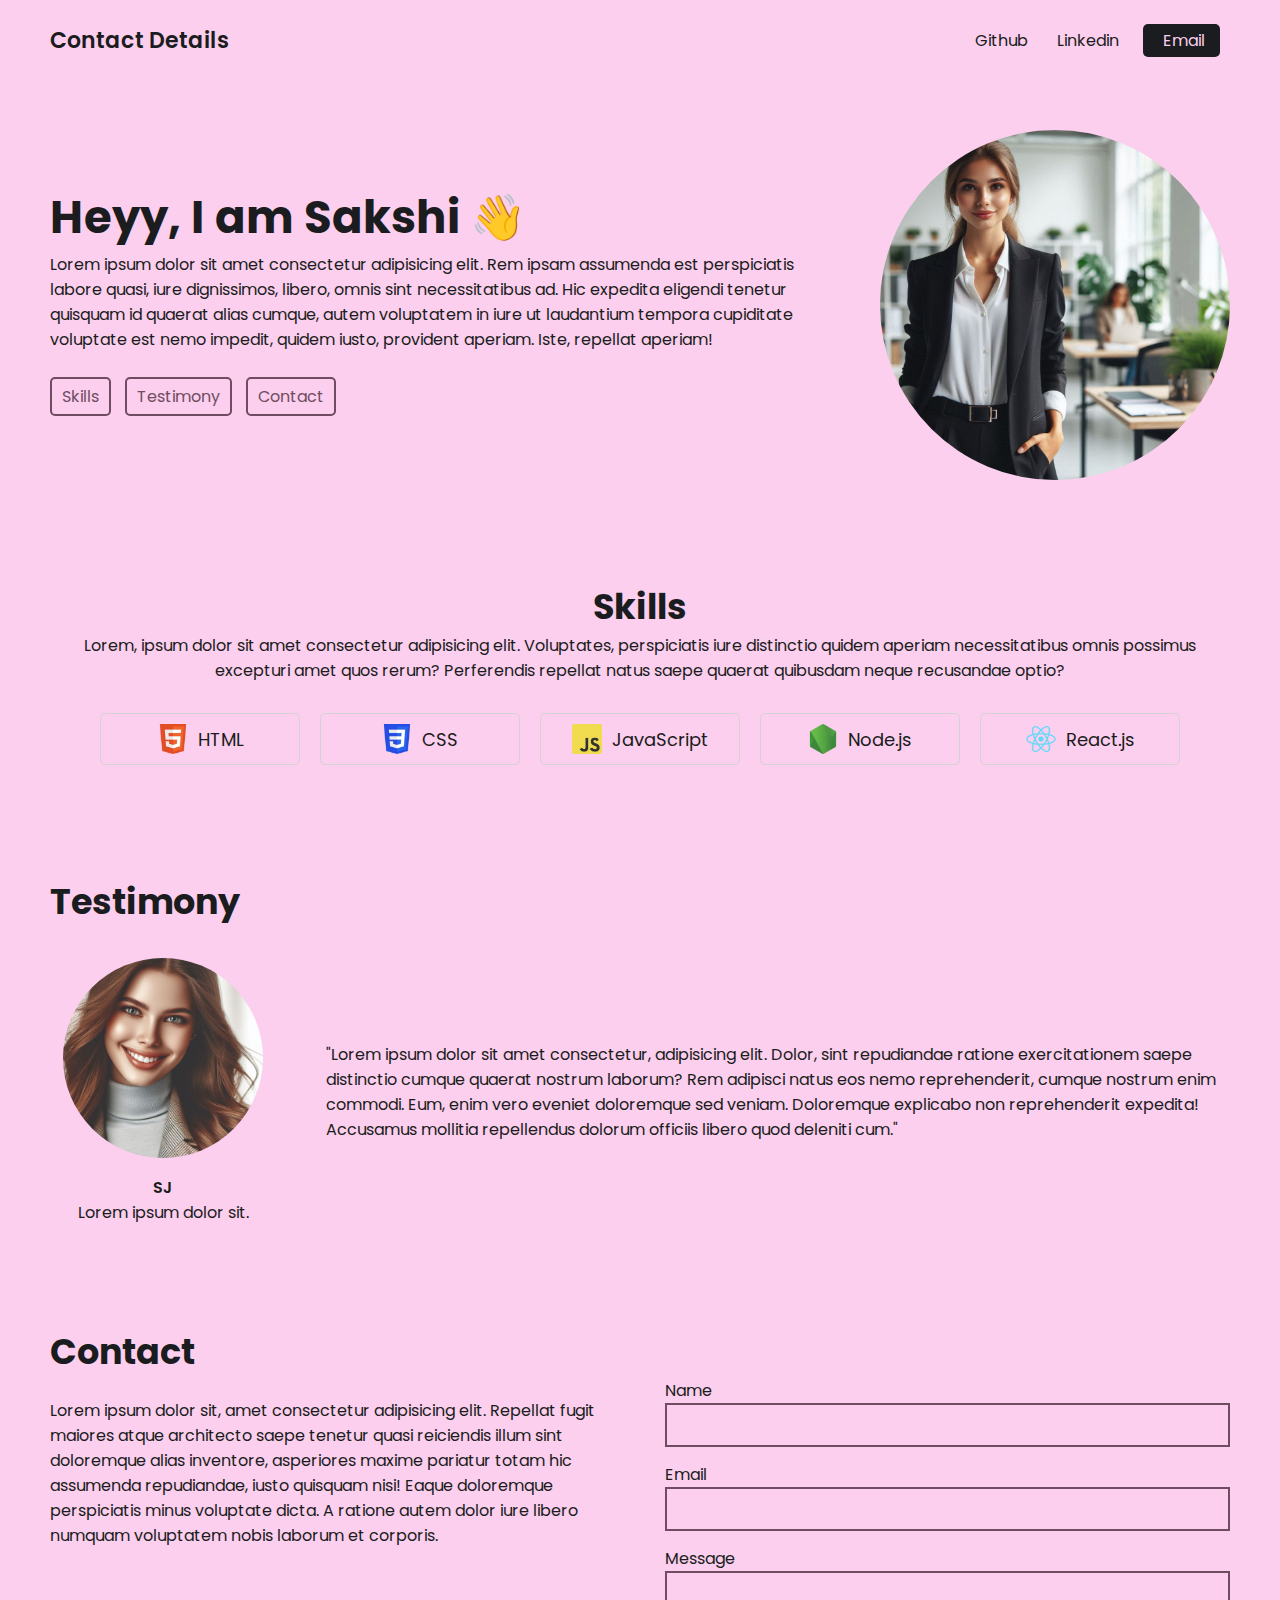
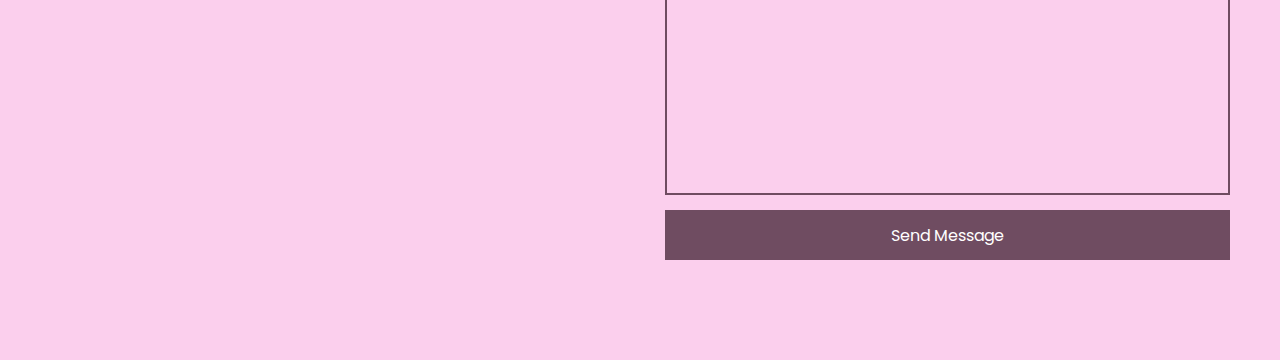
<file: Oasis/Portfolio-Web/Portfolio-Web/index.html>
<!DOCTYPE html>
<html lang="en">
<head>
  <meta charset="UTF-8">
  <meta http-equiv="X-UA-Compatible" content="IE=edge">
  <meta name="viewport" content="width=device-width, initial-scale=1.0">

  <link rel="preconnect" href="https://fonts.googleapis.com">
  <link rel="preconnect" href="https://fonts.gstatic.com" crossorigin>
  <link href="https://fonts.googleapis.com/css2?family=Poppins:wght@400;600&display=swap" rel="stylesheet">

  <link rel="stylesheet" href="https://cdnjs.cloudflare.com/ajax/libs/font-awesome/6.4.0/css/all.min.css" integrity="sha512-iecdLmaskl7CVkqkXNQ/ZH/XLlvWZOJyj7Yy7tcenmpD1ypASozpmT/E0iPtmFIB46ZmdtAc9eNBvH0H/ZpiBw==" crossorigin="anonymous" referrerpolicy="no-referrer" />

  <link rel="stylesheet" href="style.css">

  <title>Portfolio</title>
</head>
<body>
  <!-- NAVBAR -->
  <nav>
    <div class="left">
      <a href="/">Contact Details</a>
    </div>

    <div class="right">
      <a href="http://github.com" target="_blank" rel="noopener noreferrer">
        <i class="fa-brands fa-github"></i>
        <span>Github</span>
      </a>
      
      <a href="http://linkedin.com" target="_blank" rel="noopener noreferrer">
        <i class="fa-brands fa-linkedin"></i>
        <span>Linkedin</span>
      </a>
      
      <a href="sakshijha0777@gmail.com">
        <i class="fa-solid fa-envelope"></i>
        <span>Email</span>
      </a>
    </div>
  </nav>

  <main>
    <!-- SECTION 1: Hero -->
    <section class="hero-section">
      <div class="text">
        <h2>Heyy, I am Sakshi 👋</h2>
        <p>Lorem ipsum dolor sit amet consectetur adipisicing elit. Rem ipsam assumenda est perspiciatis labore quasi, iure dignissimos, libero, omnis sint necessitatibus ad. Hic expedita eligendi tenetur quisquam id quaerat alias cumque, autem voluptatem in iure ut laudantium tempora cupiditate voluptate est nemo impedit, quidem iusto, provident aperiam. Iste, repellat aperiam!</p>

        <div class="links">
          <a href="#skills">
            <i class="fa-solid fa-code"></i>
            <span>Skills</span>
          </a>
          
          <a href="#testimony">
            <i class="fa-solid fa-pen"></i>
            <span>Testimony</span>
          </a>
          
          <a href="#contact">
            <i class="fa-solid fa-envelope"></i>
            <span>Contact</span>
          </a>
        </div>
      </div>

      <div class="headshot">
        <img src="images/sj2.png" alt="Profile Picture">
      </div>
    </section>

    <!-- SECTION 2: Skills -->
    <section id="skills" class="skills-section">
      <h2>Skills</h2>
      <div class="text">
        Lorem, ipsum dolor sit amet consectetur adipisicing elit. Voluptates, perspiciatis iure distinctio quidem aperiam necessitatibus omnis possimus excepturi amet quos rerum? Perferendis repellat natus saepe quaerat quibusdam neque recusandae optio?
      </div>

      <div class="cells">
        <div class="cell">
          <img src="images/html-logo.webp" alt="html logo">
          <span>HTML</span>
        </div>
        
        <div class="cell">
          <img src="images/css-logo.webp" alt="css logo">
          <span>CSS</span>
        </div>
        
        <div class="cell">
          <img src="images/javascript-logo.webp" alt="javascript logo">
          <span>JavaScript</span>
        </div>
        
        <div class="cell">
          <img src="images/node-logo.webp" alt="node logo">
          <span>Node.js</span>
        </div>
        
        <div class="cell">
          <img src="images/react-logo.webp" alt="react logo">
          <span>React.js</span>
        </div>
      </div>
    </section>

    <!-- SECTION 3: Testimony -->
    <section id="testimony" class="testimony-section">
      <h2>Testimony</h2>

      <div class="group">
        <div class="person-details">
          <img src="images/sjj.png">
          <p>SJ</p>
          <p>Lorem ipsum dolor sit.</p>
        </div>
       

        <div class="text">
          "Lorem ipsum dolor sit amet consectetur, adipisicing elit. Dolor, sint repudiandae ratione exercitationem saepe distinctio cumque quaerat nostrum laborum? Rem adipisci natus eos nemo reprehenderit, cumque nostrum enim commodi. Eum, enim vero eveniet doloremque sed veniam. Doloremque explicabo non reprehenderit expedita! Accusamus mollitia repellendus dolorum officiis libero quod deleniti cum."
        </div>
      </div>
    </section>

    <!-- SECTION 4: Contact -->
    <section id="contact" class="contact-section">
      <h2>Contact</h2>

      <div class="group">
        <div class="text">
          Lorem ipsum dolor sit, amet consectetur adipisicing elit. Repellat fugit maiores atque architecto saepe tenetur quasi reiciendis illum sint doloremque alias inventore, asperiores maxime pariatur totam hic assumenda repudiandae, iusto quisquam nisi! Eaque doloremque perspiciatis minus voluptate dicta. A ratione autem dolor iure libero numquam voluptatem nobis laborum et corporis.
        </div>

        <form>
          <label for="name">Name</label>
          <input type="text" id="name">

          <label for="email">Email</label>
          <input type="email" id="email">

          <label for="message">Message</label>
          <textarea id="message" cols="30" rows="10"></textarea>

          <button type="submit">Send Message</button>
        </form>
      </div>
    </section>
  </main>
</body>
</html>
</file>
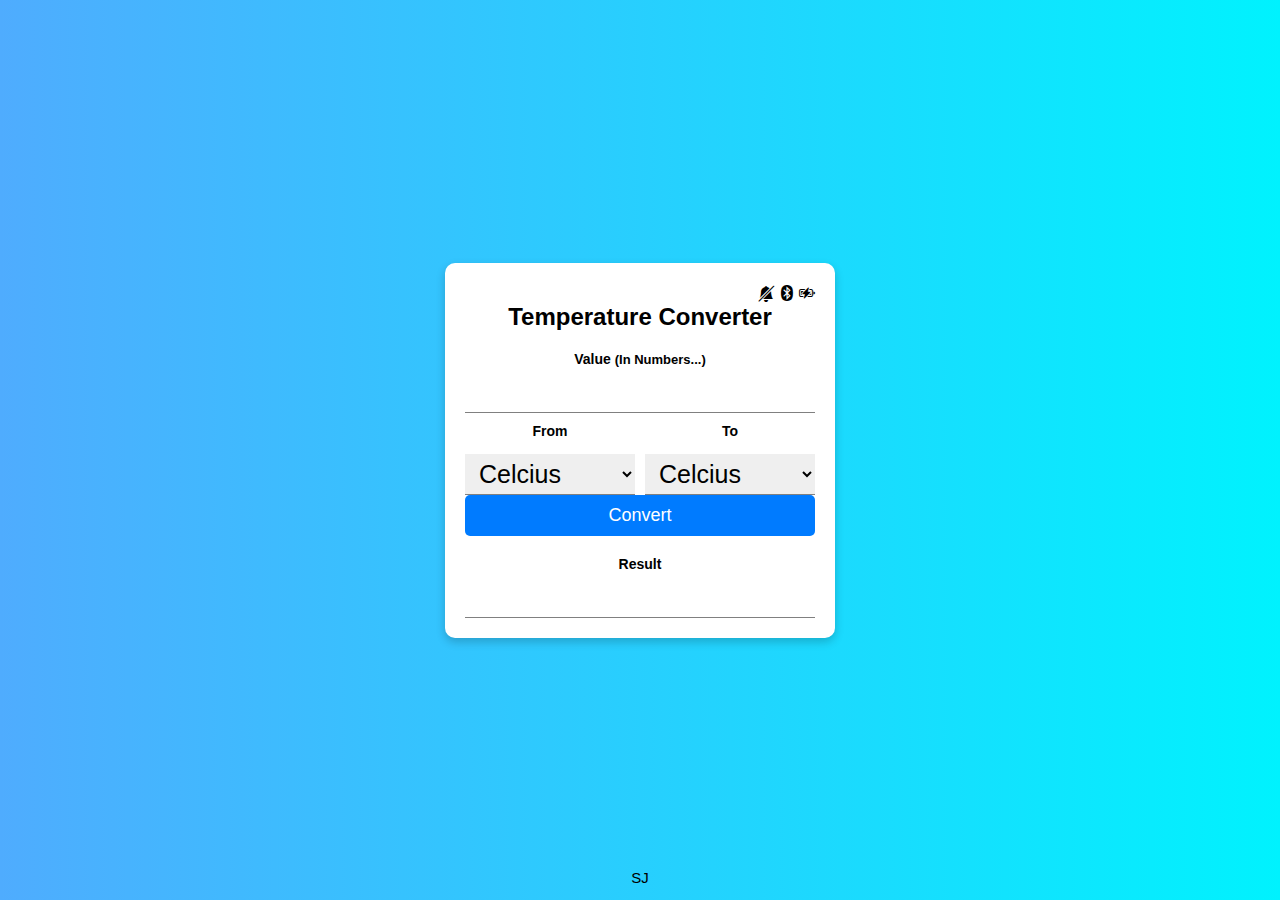
<file: Oasis/Temperature Conveter/Temperature Conveter/index.html>
<!DOCTYPE html>
<html lang="en">

<head>
    <meta charset="UTF-8">
    <meta http-equiv="X-UA-Compatible" content="IE=edge">
    <meta name="viewport" content="width=device-width, initial-scale=1.0">
    <title>Temperature Converter</title>
    <link rel="stylesheet" href="style.css">
    <link rel="stylesheet" href="https://cdn.jsdelivr.net/npm/bootstrap-icons@1.9.1/font/bootstrap-icons.css">
</head>

<body>
    <div class="container">
        <div class="task-bar">
            <div id="p1"></div>
            <div class="icons">
                <i class="bi bi-bell-slash-fill"></i>
                <i class="bi bi-bluetooth"></i>
                <i class="bi bi-battery-charging"></i>
            </div>
        </div>
        <h1>Temperature Converter</h1>
        <div class="inputs">
            <div style="display: flex;
            flex-direction: column;">
                <label for="degree">Value <span id="small">(In Numbers...)</span></label>
                <input type="number" name="degree" id="inputValue" required>
            </div>
            <div class="inptsss">
                <div>
                    <label for="type">From</label>
                    <select name="type" id="type1">
                        <option value="celcius">Celcius</option>
                        <option value="fahrenheit">Fahrenheit</option>
                        <option value="kelvin">Kelvin</option>
                        <option value="rankine">Rankine</option>
                    </select>
                </div>
                <div>
                    <label for="type">To</label>
                    <select name="type" id="type2">
                        <option value="celcius">Celcius</option>
                        <option value="fahrenheit">Fahrenheit</option>
                        <option value="kelvin">Kelvin</option>
                        <option value="rankine">Rankine</option>
                    </select>
                </div>
            </div>
        </div>
        <button type="submit" id="btn" onclick="temperature()">Convert</button>
        
        <div class="resultss">
            <label for="result">Result</label>
            <div id="result"></div>

        </div>
    </div>


    <div class="footer">
        <p>SJ</a></p>
    </div>

        
    <script src="main.js"></script>
</body>




</html>
</file>
<file: Oasis/Portfolio-Web/Portfolio-Web/style.css>
:root {
    --text-color: #1a1c20;
    --link-color: #6f4c61;
    --background-color: #fbcfed;
  }
  
  * {
    margin: 0;
    padding: 0;
    box-sizing: border-box;
  }
  
  html {
    scroll-behavior: smooth;
  }
  
  body {
    font-family: 'Poppins', sans-serif;
    color: var(--text-color);
    background-color: var(--background-color);
    max-width: 1400px;
    margin: 0 auto;
  }
  
  a {
    color: var(--link-color);
    text-decoration: none;
  }
  
  /* NAVBAR */
  nav {
    display: flex;
    justify-content: space-between;
    align-items: center;
  
    padding: 0 50px;
    height: 80px;
  }
  
  nav .left a {
    color: var(--text-color);
    font-size: 22px;
    font-weight: 600;
  }
  
  nav .right a {
    color: var(--text-color);
    margin: 0 10px;
  }
  
  nav .right a:last-child {
    color: var(--background-color);
    background-color: var(--text-color);
    padding: 5px 15px;
    border-radius: 5px;
  }
  
  nav .right a span {
    margin-left: 5px;
  }
  
  /* SECTION 1: Hero */
  .hero-section {
    display: flex;
    justify-content: space-between;
    align-items: center;
    padding: 0 50px;
    margin: 50px 0;
    margin-bottom: 100px;
    gap: 40px;
  }
  
  .hero-section .text {
    flex: 5;
  }
  
  .hero-section .text h2 {
    font-size: 45px;
  }
  
  .hero-section .text .links {
    margin-top: 25px;
  }
  
  .hero-section .text .links a {
    display: inline-block;
    padding: 5px 10px;
    border: 2px solid var(--link-color);
    border-radius: 5px;
    margin-right: 10px;
    margin-bottom: 10px;
    transition: .1s;
  }
  
  .hero-section .text .links a:hover {
    color: var(--text-color);
    border: 2px solid var(--text-color);
  }
  
  .hero-section .headshot {
    flex: 2;
    display: flex;
    justify-content: right;
  }
  
  .hero-section .headshot img {
    width: 350px;
    border-radius: 50%;
  }
  
  /* SECTION 2: Skills */
  .skills-section {
    padding: 0 50px;
    margin-bottom: 100px;
  }
  
  .skills-section h2 {
    text-align: center;
    font-size: 35px;
  }
  
  .skills-section .text {
    text-align: center;
    margin-bottom: 20px;
  }
  
  .skills-section .cells {
    display: flex;
    justify-content: center;
    flex-wrap: wrap;
  }
  
  .skills-section .cells .cell {
    display: flex;
    justify-content: center;
    align-items: center;
    gap: 10px;
  
    width: 200px;
    padding: 10px 20px;
    margin: 10px;
    border: 1.5px solid #d3d3d3;
    border-radius: 5px;
  }
  
  .skills-section .cells .cell img {
    width: 30px;
    height: 30px;
    object-fit: contain;
    border-radius: 2px;
  }
  
  .skills-section .cells .cell span {
    font-size: 18px;
  }
  
  /* SECTION 3: Testimony */
  .testimony-section {
    padding: 0 50px;
    margin-bottom: 100px;
  }
  
  .testimony-section h2 {
    font-size: 35px;
    margin-bottom: 30px;
  }
  
  .testimony-section .group {
    display: flex;
    align-items: center;
    gap: 50px;
  }
  
  .testimony-section .group .person-details {
    text-align: center;
    flex: 2;
  }
  
  .testimony-section .group .person-details img {
    width: 200px;
    aspect-ratio: 1 / 1;
    object-fit: cover;
    border-radius: 50%;
    margin-bottom: 10px;
  }
  
  .testimony-section .group .person-details p {
    font-weight: 600;
  }
  
  .testimony-section .group .person-details p:last-child {
    font-weight: normal;
  }
  
  .testimony-section .group .text {
    flex: 8;
  }
  
  /* SECTION 4: Contact */
  .contact-section {
    padding: 0 50px;
    margin-bottom: 100px;
  }
  
  .contact-section h2 {
    font-size: 35px;
  }
  
  .contact-section .group {
    display: flex;
    gap: 50px;
  }
  
  .contact-section .group .text {
    flex: 3;
    margin-top: 20px;
  }
  
  .contact-section .group form {
    flex: 3;
    display: flex;
    flex-direction: column;
  }
  
  .contact-section .group form input,
  .contact-section .group form textarea {
    font-family: 'Poppins', sans-serif;
    border: 2px solid var(--link-color);
    background-color: transparent;
    padding: 10px;
    margin-bottom: 15px;
    outline: none;
    resize: none;
  }
  
  .contact-section .group form button {
    font-size: 16px;
    font-family: 'Poppins', sans-serif;
    color: #fff;
    background-color: var(--link-color);
    border: none;
    height: 50px;
    cursor: pointer;
    transition: .1s;
  }
  
  .contact-section .group form button:hover {
    filter: brightness(.9);
  }
  
  @media (max-width: 850px) {
    /* SECTION 1: Hero */
    .hero-section .text h2 {
      font-size: 35px;
    }
  }
  
  @media (max-width: 740px) {
    /* SECTION 1: Hero */
    .hero-section {
      flex-direction: column-reverse;
    }
  
    .hero-section .headshot img {
      width: 300px;
    }
  
    /* SECTION 3: Testimony */
    .testimony-section {
      text-align: center;
    }
  
    .testimony-section .group {
      flex-direction: column;
    }
  
    /* SECTION 4: Contact */
    .contact-section .group {
      flex-direction: column;
    }
  }
  
  @media (max-width: 600px) {
    /* NAVBAR */
    nav {
      padding: 0 20px;
    }
  
    nav .right a {
      font-size: 22px;
    }
  
    nav .right a:last-child {
      color: var(--text-color);
      background-color: transparent;
      padding: 0;
    }
  
    nav .right a span {
      display: none;
    }
  
    /* SECTION 1: Hero */
    .hero-section {
      padding: 0 20px;
    }
  
    .hero-section .text h2 {
      font-size: 30px;
    }
  
    /* SECTION 2: Skills */
    .skills-section {
      padding: 0 20px;
    }
  
    .skills-section .cells .cell span {
      font-size: 16px;
    }
  
    /* SECTION 3: Testimony */
    .testimony-section {
      padding: 0 20px;
    }
  
    /* SECTION 4: Contact */
    .contact-section {
      padding: 0 20px;
    }
  }



  /* Hover effect for skills */
.skills-section .cells .cell {
    transition: all 0.3s ease-in-out;
  }
  
  .skills-section .cells .cell:hover {
    transform: scale(1.1);
    background-color: var(--link-color);
    color: #fff;
    border-color: var(--link-color);
  }
  
  /* Fix icon color issue */
  .skills-section .cells .cell:hover img {
    filter: none; /* Remove filter if it's causing issues */
    mix-blend-mode: multiply; /* Tries to blend with the background */
  }
</file>
<file: Oasis/Temperature Conveter/Temperature Conveter/style.css>
@import url('https://fonts.googleapis.com/css2?family=Lobster&display=swap');

* {
    margin: 0;
    padding: 0;
}

body {

    font-family: Arial, sans-serif;
    background: linear-gradient(to right, #4facfe, #00f2fe);
    display: flex;
    justify-content: center;
    align-items: center;
    height: 100vh;
    margin: 0;
    transition: background 0.3s;
}

.container {

    background: white;
    padding: 20px;
    border-radius: 10px;
    box-shadow: 0 4px 10px rgba(0, 0, 0, 0.2);
    text-align: center;
    max-width: 350px;
    width: 100%;
    transition: background 0.3s, color 0.3s;
}

.container h1 {
    /* font-family: 'Lobster', cursive;
    font-size: 33px;
    font-weight: 700;
    text-align: center;
    user-select: none;
    letter-spacing: 1px; */

    font-size: 24px;
    margin-bottom: 20px;
}

.task-bar {
    display: flex;
    justify-content: space-between;
    align-items: center;
    user-select: none;
    padding: 2px 0 0 0;
}

#p1 {
    font-family: system-ui;
    font-weight: 600;
    display: flex;
    justify-content: center;
    align-items: center;
}

.inputs {
    display: flex;
    flex-direction: column;
    gap: 10px;
}

.inputs:first-child {
    display: flex;
    flex-direction: column;
    gap: 10px;
}

.inptsss {
    display: flex;
    gap: 10px;
}

.inptsss div {
    display: flex;
    flex-direction: column;
    gap: 10px;
    width: 100%;
}

#small {
    font-size: 13px;
}

#result,
#inputValue {
    height: 40px;
    font-size: 25px;
    border: 1px solid gray;
    border-left: none;
    border-right: none;
    border-top: none;
    outline: none;
    padding: 0 10px;
    font-weight: 600;
    font-family: system-ui, -apple-system, BlinkMacSystemFont, 'Segoe UI', Roboto, Oxygen, Ubuntu, Cantarell, 'Open Sans', 'Helvetica Neue', sans-serif;
}

#result:focus,
#inputValue:focus {
    height: 40px;
    font-size: 25px;
    border: 1px solid rgb(130, 130, 255);
    border-left: none;
    border-right: none;
    border-top: none;
    outline: none;
    padding: 0 10px;
}

#btn {
    width: 100%;
    background: #007bff;
    color: white;
    padding: 10px;
    border: none;
    border-radius: 5px;
    font-size: 18px;
    cursor: pointer;
    transition: background 0.3s;

}
btn:hover {
    background: #0056b3;
}




#btn:active {
    height: 45px;
    font-size: 20px;
    font-weight: 600;
    background-color: rgb(108, 108, 255);
    color: white;
    border: none;
    border-radius: 10px;
    cursor: pointer;
}

.resultss {
    /* display: flex;
    flex-direction: column;
    gap: 10px; */

    margin-top: 20px;
    font-size: 18px;
    font-weight: bold;
}

#type1,
#type2 {
    height: 41px;
    font-size: 25px;
    border: 1px solid gray;
    border-left: none;
    border-right: none;
    border-top: none;
    outline: none;
    padding: 0 10px;
}

#type1:focus,
#type2:focus {
    height: 41px;
    font-size: 25px;
    border: 1px solid rgb(130, 130, 255);
    border-left: none;
    border-right: none;
    border-top: none;
    outline: none;
    padding: 0 10px;
}

label {
    /* font-size: 17px;
    font-family: -webkit-pictograph;
    color: gray; */

    font-size: 14px;
    font-weight: bold;
    display: block;
    margin-bottom: 5px;
}

.footer {
    height: 5vh;
    width: 100vw;
    position: absolute;
    bottom: 0px;
    display: flex;
    justify-content: center;
    align-items: center;
}

.footer p {
    font-size: 15px;
    font-family: Arial, Helvetica, sans-serif
}

.footer p a {
    text-decoration: none;
    color: rgb(0, 0, 148);
}

.footer p a:hover {
    color: blue;
}


@media only screen and (max-width: 575px) {
    .container {
        transform: scale(0.95);
    }
}

@media only screen and (max-width: 425px) {
    .container {
        transform: scale(0.9);
    }
}

@media only screen and (max-width: 340px) {
    .container {
        transform: scale(0.8);
    }
}
</file>
